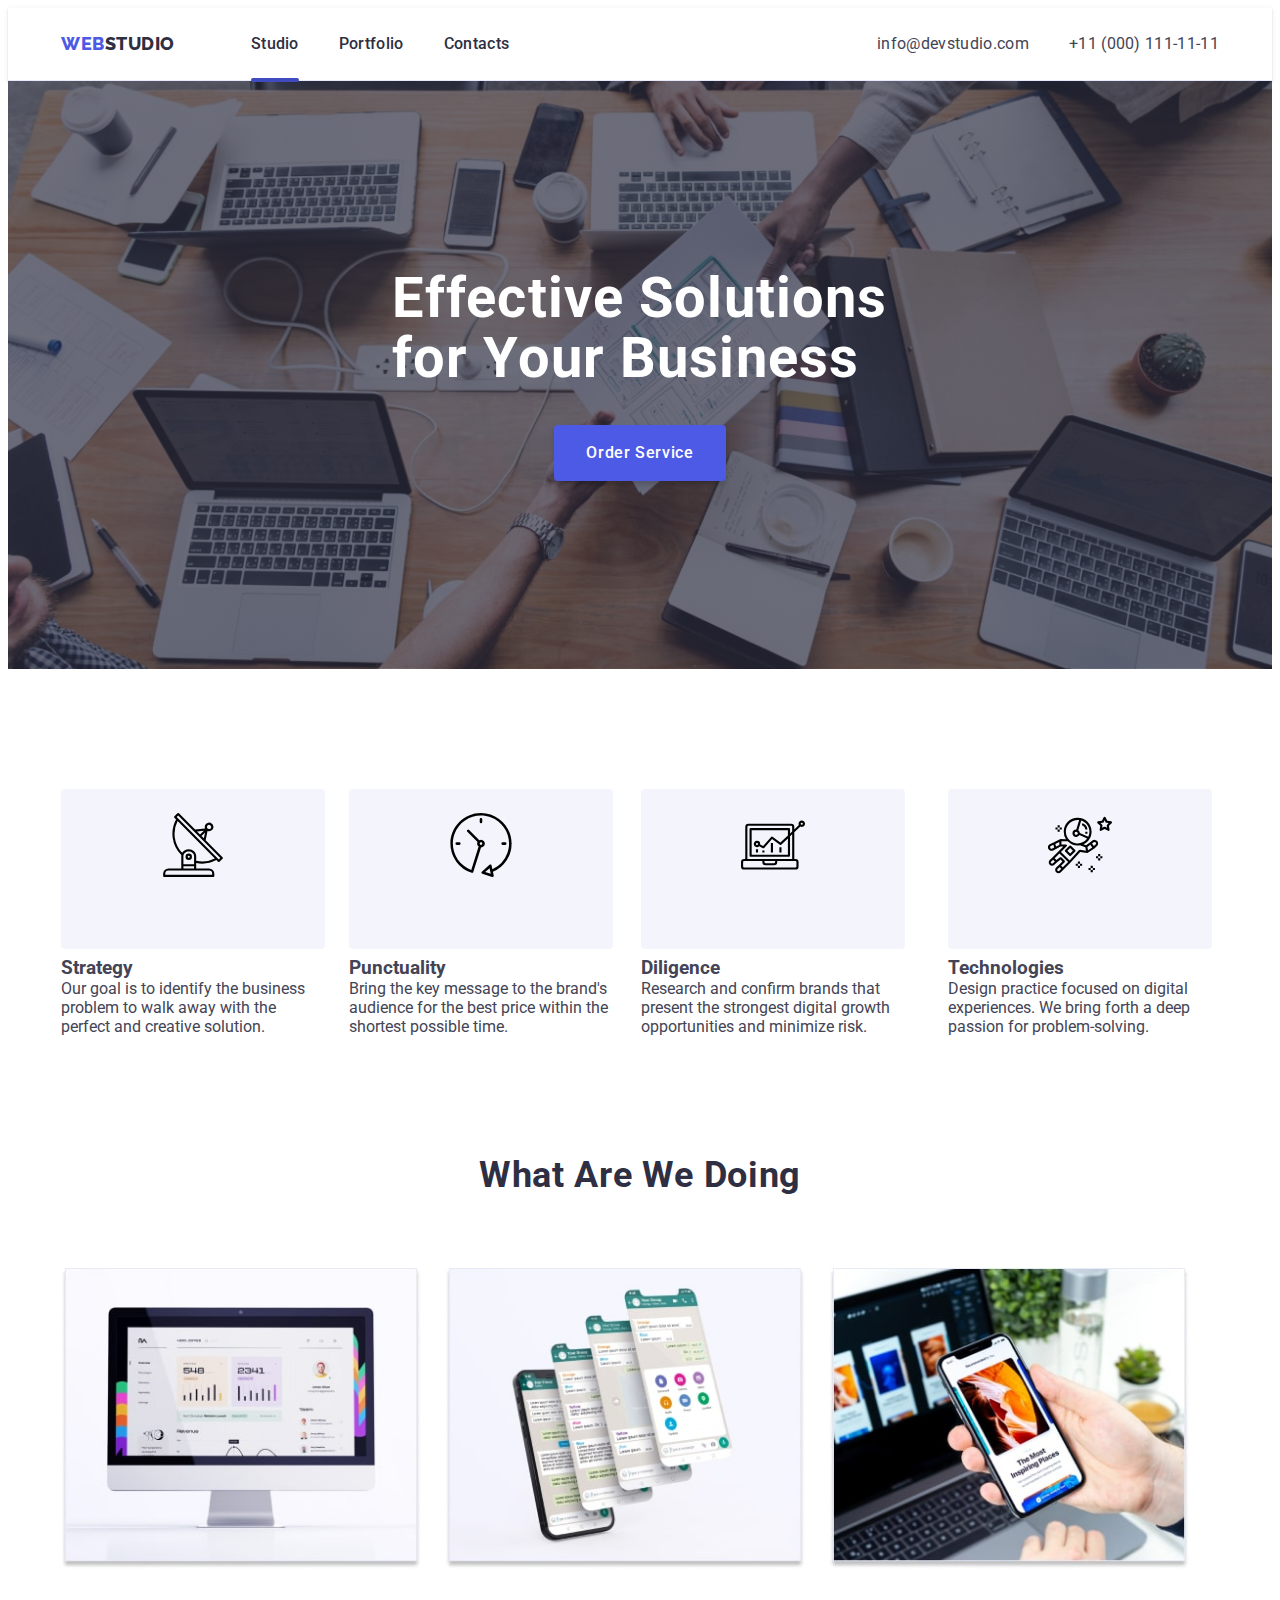
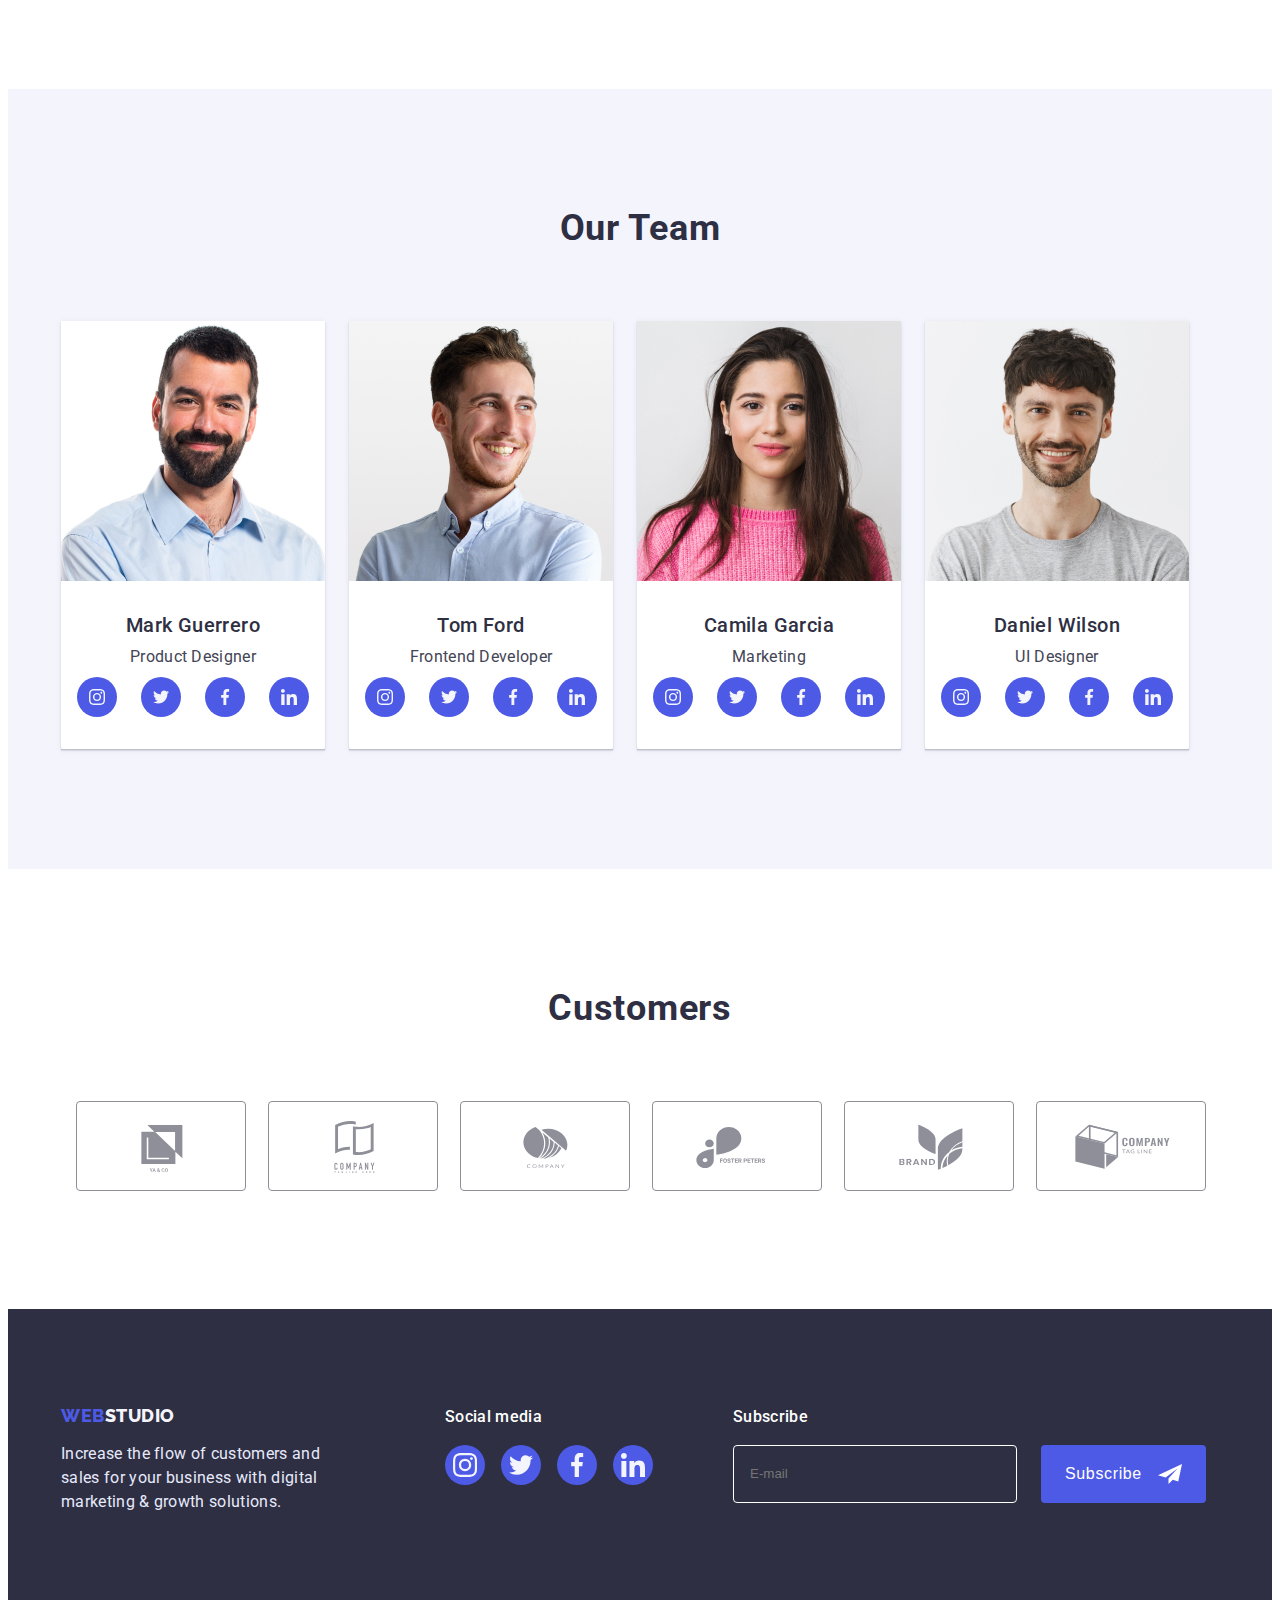
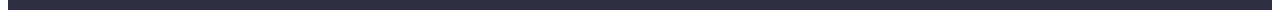
<file: index.html>
<!DOCTYPE html>
<html lang="en">

<head>
    <meta charset="UTF-8">
    <meta http-equiv="X-UA-Compatible" content="IE=edge">
    <meta name="viewport" content="width=device-width, initial-scale=1.0">
    <title>Document</title>
    <link rel="preconnect" href="https://fonts.googleapis.com">
    <link rel="preconnect" href="https://fonts.gstatic.com" crossorigin>
    <link
        href="https://fonts.googleapis.com/css2?family=Raleway:wght@800&family=Roboto:wght@400;500;700;900&display=swap"
        rel="stylesheet" />
    <link rel="stylesheet" href="https://cdnjs.cloudflare.com/ajax/libs/modern-normalize/1.1.0/modern-normalize.min.css"
        integrity="sha512-wpPYUAdjBVSE4KJnH1VR1HeZfpl1ub8YT/NKx4PuQ5NmX2tKuGu6U/JRp5y+Y8XG2tV+wKQpNHVUX03MfMFn9Q=="
        crossorigin="anonymous" referrerpolicy="no-referrer" />
    <link rel="stylesheet" href="./css/styles.css" />
</head>

<body>
    <header class="header">
        <div class="container header-container">
            <nav class="header-nav">
                <a class="haeder-logo link" href="./index.html">
                    Web<span class="haeder-logo-log">Studio</span>
                </a>
                <ul class="header-list list">
                    <li class="header-item">
                        <a class="header-link link header-studio" href="./index.html">Studio</a></li>
                    <li class="header-item">
                        <a class="header-link link" href="./portfolio.html">Portfolio</a></li>
                    <li class="header-item">
                        <a class="header-link link header-cont" href="">Contacts</a></li>
                </ul>
            </nav>
            <button type="button" class="mob-menu-open" data-mobilemenu-open>
                <svg width="32" height="32" class="icon-menu">
                    <use href="./images/icons.svg#icon-menu-hamburger"></use>
                </svg>
            </button>
            <address class="address">
                <ul class="address-list list">
                    <li class="address-item"><a class="address-mail link"
                        href="mailto:info@devstudio.com">info@devstudio.com</a></li>
                </ul>
                <ul class="address-list list">
                    <li class="address-item">
                        <a class="address-tel link" href="tel:+110001111111">+11 (000)
                            111-11-11</a>
                    </li>
                </ul>
            </address>
        </div>
        <div class="mobile-menu is-hidden" data-mobilemenu>
            <div>
            <button type="button" class="mobile-menu-close" data-mobilemenu-close>
                <svg class="mobile-menu-icon" width="8" height="8">
                    <use href="./images/icons.svg#icon-close-black"></use>
                </svg>
            </button>
            <ul class="mob-menu-list list">
                <li class="mob-menu-item"><a class="mob-menu-link link header-studio" href="./index.html">Studio</a></li>
                <li class="mob-menu-item"><a class="mob-menu-link link" href="./portfolio.html">Portfolio</a></li>
                <li class="mob-menu-item"><a class="mob-menu-link link mob-menu-cont" href="">Contacts</a></li>
            </ul>
        </div>
        <div>
            <address class="menu-address">
                <ul class="menu-address-list list">
                    <li class="menu-address-item">
                        <a class="menu-address-tel link" href="tel:+110001111111">+11 (000)
                        111-11-11</a>
                </li>
                    <li class="menu-address-item">
                        <a class="menu-address-mail link"
                        href="mailto:info@devstudio.com">info@devstudio.com</a></li>
                </ul>
            </address>
            <ul class="mob-soc-list list">
                <li class="mob-soc-item"><a href="" class="mob-soc-link link">
                        <svg width="24" height="24" class="footer-soc-icon">
                            <use href="./images/icons.svg#icon-instagram"></use>
                        </svg>
                    </a></li>
                <li class="mob-soc-item"><a href="" class="mob-soc-link link">
                        <svg width="24" height="24" class="footer-soc-icon">
                            <use href="./images/icons.svg#icon-twitter"></use>
                        </svg>
                    </a></li>
                <li class="mob-soc-item"><a href="" class="mob-soc-link link">
                        <svg width="24" height="24" class="footer-soc-icon">
                            <use href="./images/icons.svg#icon-facebook"></use>
                        </svg>
                    </a></li>
                <li class="mob-soc-item"><a href="" class="mob-soc-link link">
                        <svg width="24" height="24" class="mob-soc-icon">
                            <use href="./images/icons.svg#icon-linkedin"></use>
                        </svg>
                    </a></li>
            </ul>
        </div>
    </div>
    </header>

    <main>
        <section class="hero">
            <div class="container hero-container">
                <h1 class="hero-name">Effective Solutions
                    for Your Business</h1>
                <button class="hero-btn btn" type="button" data-modal-open>Order Service</button>
            </div>
        </section>

       <section class="desc">
            <div class="container">
                <h2 class="desc-name"></h2>
                <ul class="desc-list list">
                    <li class="desc-item">
                        <div class="desc-container">
                            <svg width="64" height="64" class="desc-icon">
                                <use href="./images/icons.svg#icon-antenna-1"></use>
                            </svg>
                        </div>
                            <h3 class="desc-subtitle">Strategy</h3>
                            <p class="desc-text">Our goal is to identify the business
                                problem to walk away with the perfect and creative solution. </p>
                    </li>
                    <li class="desc-item">
                        <div class="desc-container">
                            <svg width="64" height="64" class="desc-icon">
                                <use href="./images/icons.svg#icon-clock-1"></use>
                            </svg>
                        </div>
                            <h3 class="desc-subtitle">Punctuality</h3>
                            <p class="desc-text">Bring the key message to the brand's audience for the best price within
                                the
                                shortest possible
                                time.
                            </p>
                    </li>
                    <li class="desc-item">
                        <div class="desc-container">
                            <svg width="64" height="64" class="desc-icon">
                                <use href="./images/icons.svg#icon-diagram-1"></use>
                            </svg>
                        </div>
                            <h3 class="desc-subtitle">Diligence</h3>
                            <p class="desc-text">Research and confirm brands that present the strongest digital growth
                                opportunities and minimize
                                risk.</p>
                    </li>
                    <li class="desc-item">
                        <div class="desc-container">
                            <svg width="64" height="64" class="desc-icon">
                                <use href="./images/icons.svg#icon-astronaut-1"></use>
                            </svg>
                        </div>
                            <h3 class="desc-subtitle">Technologies</h3>
                            <p class="desc-text">Design practice focused on digital experiences. We bring forth a deep
                                passion
                                for
                                problem-solving.
                            </p>
                    </li>
                </ul>
            </div>
        </section>

       <section class="features">
            <div class="container">
                <h2 class="features-name">What are we doing</h2>
                <ul class="features-list list">
                    <li class="features-item">
                        <img class="features-img" 
                        srcset="./images/img1.2x.jpg 2x"
                        src="./images/img1-min.jpg"
                        alt="computer"
                        width="360"></li>
                    <li class="features-item">
                        <img class="features-img" 
                        srcset="./images/img2.2x.jpg 2x"
                        src="./images/img2-min.jpg" 
                        alt="telefon"
                        width="360"></li>
                    <li class="features-item">
                        <img class="features-img"
                        srcset="./images/img3.2x.jpg 2x" 
                        src="./images/img3-min.jpg"
                        alt="computer+telefon" width="360"></li>
                </ul>
            </div>
        </section>

        <section class="information">
            <div class="container">
                <h2 class="information-name">Our Team</h2>
                <ul class="information-list list">
                    <li class="information-item">
                        <img class="information-img"
                        srcset="./images/person1.2x.jpg.jpg 2x" 
                        src="./images/person1.jpg" 
                        alt="portrait" 
                        width="264">
                        <div class="information-container">
                            <h3 class="information-title">Mark Guerrero</h3>
                            <p class="information-desc">Product Designer</p>
                            <ul class="information-soc-list list">
                                <li class="information-soc-item"><a href="" class="information-soc-link link">
                                        <svg class="information-soc-icon">
                                            <use href="./images/icons.svg#icon-instagram"></use>
                                        </svg>
                                    </a></li>
                                <li class="information-soc-item"><a href="" class="information-soc-link link">
                                        <svg class="information-soc-icon">
                                            <use href="./images/icons.svg#icon-twitter"></use>
                                        </svg>
                                    </a></li>
                                <li class="information-soc-item"><a href="" class="information-soc-link link">
                                        <svg class="information-soc-icon">
                                            <use href="./images/icons.svg#icon-facebook"></use>
                                        </svg>
                                    </a></li>
                                <li class="information-soc-item"><a href="" class="information-soc-link link">
                                        <svg class="information-soc-icon">
                                            <use href="./images/icons.svg#icon-linkedin"></use>
                                        </svg>
                                    </a></li>
                            </ul>
                        </div>
                    </li>
                    <li class="information-item">
                        <img class="information-img" 
                        srcset="./images/person2.2x.jpg.jpg 2x"
                        src="./images/person2.jpg" 
                        alt="portrait" width="264">
                        <div class="information-container">
                            <h3 class="information-title">Tom Ford</h3>
                            <p class="information-desc">Frontend Developer</p>
                            <ul class="information-soc-list list">
                                <li class="information-soc-item"><a href="" class="information-soc-link link">
                                        <svg class="information-soc-icon">
                                            <use href="./images/icons.svg#icon-instagram"></use>
                                        </svg>
                                    </a></li>
                                <li class="information-soc-item"><a href="" class="information-soc-link link">
                                        <svg class="information-soc-icon">
                                            <use href="./images/icons.svg#icon-twitter"></use>
                                        </svg>
                                    </a></li>
                                <li class="information-soc-item"><a href="" class="information-soc-link link">
                                        <svg class="information-soc-icon">
                                            <use href="./images/icons.svg#icon-facebook"></use>
                                        </svg>
                                    </a></li>
                                <li class="information-soc-item"><a href="" class="information-soc-link link">
                                        <svg class="information-soc-icon">
                                            <use href="./images/icons.svg#icon-linkedin"></use>
                                        </svg>
                                    </a></li>
                            </ul>
                        </div>
                    </li>
                    <li class="information-item">
                        <img class="information-img" 
                        srcset="./images/person3.2x.jpg.jpg 2x"
                        src="./images/person3.jpg" 
                        alt="portrait" width="264">
                        <div class="information-container">
                            <h3 class="information-title">Camila Garcia</h3>
                            <p class="information-desc">Marketing</p>
                            <ul class="information-soc-list list">
                                <li class="information-soc-item"><a href="" class="information-soc-link link">
                                        <svg class="information-soc-icon">
                                            <use href="./images/icons.svg#icon-instagram"></use>
                                        </svg>
                                    </a></li>
                                <li class="information-soc-item"><a href="" class="information-soc-link link">
                                        <svg class="information-soc-icon">
                                            <use href="./images/icons.svg#icon-twitter"></use>
                                        </svg>
                                    </a></li>
                                <li class="information-soc-item"><a href="" class="information-soc-link link">
                                        <svg class="information-soc-icon">
                                            <use href="./images/icons.svg#icon-facebook"></use>
                                        </svg>
                                    </a></li>
                                <li class="information-soc-item"><a href="" class="information-soc-link link">
                                        <svg class="information-soc-icon">
                                            <use href="./images/icons.svg#icon-linkedin"></use>
                                        </svg>
                                    </a></li>
                            </ul>
                        </div>
                    </li>
                    <li class="information-item">
                        <img class="information-img" 
                        srcset="./images/person4.2x.jpg.jpg 2x"
                        src="./images/person4.jpg" 
                        alt="portrait" width="264">
                        <div class="information-container">
                            <h3 class="information-title">Daniel Wilson</h3>
                            <p class="information-desc">UI Designer</p>
                            <ul class="information-soc-list list">
                                <li class="information-soc-item"><a href="" class="information-soc-link link">
                                        <svg class="information-soc-icon">
                                            <use href="./images/icons.svg#icon-instagram"></use>
                                        </svg>
                                    </a></li>
                                <li class="information-soc-item"><a href="" class="information-soc-link link">
                                        <svg class="information-soc-icon">
                                            <use href="./images/icons.svg#icon-twitter"></use>
                                        </svg>
                                    </a></li>
                                <li class="information-soc-item"><a href="" class="information-soc-link link">
                                        <svg class="information-soc-icon">
                                            <use href="./images/icons.svg#icon-facebook"></use>
                                        </svg>
                                    </a></li>
                                <li class="information-soc-item"><a href="" class="information-soc-link link">
                                        <svg class="information-soc-icon">
                                            <use href="./images/icons.svg#icon-linkedin"></use>
                                        </svg>
                                    </a>
                                </li>
                            </ul>
                        </div>
                    </li>
                </ul>
            </div>
        </section>
       <section class="company">
            <div class="container">
            <h2 class="company-name">Customers</h2>
            <ul class="company-list list">
                <li class="company-item">
                    <a href="" class="company-link link">
                        <svg class="company-item-icon">
                            <use href="./images/icons.svg#icon-logo"></use>
                        </svg>
                    </a>
                </li>
                <li class="company-item">
                    <a href="" class="company-link link">
                        <svg class="company-item-icon">
                            <use href="./images/icons.svg#icon-logo-1"></use>
                        </svg>
                    </a></li>
                <li class="company-item">
                    <a href="" class="company-link link">
                        <svg class="company-item-icon">
                            <use href="./images/icons.svg#icon-logo-2"></use>
                        </svg>
                    </a></li>
                <li class="company-item">
                    <a href="" class="company-link link">
                        <svg class="company-item-icon">
                            <use href="./images/icons.svg#icon-logo-3"></use>
                        </svg>
                    </a></li>
                <li class="company-item">
                    <a href="" class="company-link link">
                        <svg class="company-item-icon">
                            <use href="./images/icons.svg#icon-logo-4"></use>
                        </svg>
                    </a></li>
                <li class="company-item">
                    <a href="" class="company-link link">
                        <svg class="company-item-icon">
                            <use href="./images/icons.svg#icon-logo-5"></use>
                        </svg>
                    </a>
                </li>
            </ul>
        </div>
        </section>
    </main>
    <footer class="footer">
        <div class="container footer-container">
            <div class="footer-box">
                <a class="footer-logo link" href="./index.html">
                    Web<span class="footer-logo-logo">Studio</span>
                </a>
                <p class="footer-text">Increase the flow of customers and sales for your business with digital marketing
                    &
                    growth solutions.</p>
            </div>
            <div class="footer-soc">
                <p class="footer-soc-name">Social media</p>
                <ul class="footer-soc-list list">
                    <li class="footer-soc-item"><a href="" class="footer-soc-link link">
                            <svg class="footer-soc-icon">
                                <use href="./images/icons.svg#icon-instagram"></use>
                            </svg>
                        </a></li>
                    <li class="footer-soc-item"><a href="" class="footer-soc-link link">
                            <svg class="footer-soc-icon">
                                <use href="./images/icons.svg#icon-twitter"></use>
                            </svg>
                        </a></li>
                    <li class="footer-soc-item"><a href="" class="footer-soc-link link">
                            <svg class="footer-soc-icon">
                                <use href="./images/icons.svg#icon-facebook"></use>
                            </svg>
                        </a></li>
                    <li class="footer-soc-item"><a href="" class="footer-soc-link link">
                            <svg class="footer-soc-icon">
                                <use href="./images/icons.svg#icon-linkedin"></use>
                            </svg>
                        </a></li>
                </ul>
            </div>
            <div class="footer-subscribe">
                <p class="footer-subscribe-name">Subscribe</p>
                <form class="footer-form">
                    <input class="footer-input" type="email" placeholder="E-mail" name="user-email">
                <button class="sudscribe-btn">                       
                     Subscribe
                     <svg class="footer-subscribe-icon" width="24" height="24">
                        <use href="./images/icons.svg#icon-su"></use>
                    </svg></button>
                </form>
            </div>
        </div>
    </footer>
    <div class="backdrop is-hidden" data-modal>
        <div class="modal">
            <button type="button" class="modal-close" data-modal-close>
                <svg class="modal-close-icon" width="8" height="8">
                    <use href="./images/icons.svg#icon-close-black"></use>
                </svg>
            </button>  
            <p class="modal-title">Leave your contacts and we will call you back</p>
            <form class="modal-form">
            <div class="modal-field">
                <label class="modal-label" for="name">Name</label>
            <div class="input-wrap">
              <input class="modal-input" type="text" name="text" id="name" /> 
              <svg class="modal-input-icon" width="18px" height="24px">
                <use href="./images/icons.svg#icon-person-black-18dp-1-1"></use>
              </svg>
            </div>
            </div> 
            <div class="modal-field">
                <label class="modal-label" for="phone">Phone</label>
                <div class="input-wrap">
              <input class="modal-input" type="tel" name="tel" id="phone" /> 
              <svg class="modal-input-icon" width="18px" height="24px">
                <use href="./images/icons.svg#icon-phone-black-18dp-1-1"></use>
              </svg>
            </div>
            </div>
            <div class="modal-field">
                <label class="modal-label" for="email">Email</label>
                <div class="input-wrap">
              <input class="modal-input" type="email" name="email" id="email"/>
              <svg class="modal-input-icon" width="18px" height="24px">
                <use href="./images/icons.svg#icon-email-black-18dp-1-1"></use>
              </svg> 
            </div>
            </div>
            <div class="modal-field">
                <label class="modal-label" for="comment">Comment</label>
                <textarea name="comment" id="comment" class="modal-textarea modal-input" placeholder="Text input"></textarea>
            </div>
            <div class="modal-field">
                <input type="checkbox" id="privacy" name="user-privacy" value="true" class="modal-check visually-hidden">
                <label for="privacy" class="check-text">
                    <span>
                        <svg class="check-icon" width="10" height="8">
                            <use href="./images/icons.svg#icon-check"></use>
                        </svg>
                    </span>
                    I accept the terms and conditions of the <a href="" class="check-link">Privacy Policy</a></label>
            </div>
            <button type="submit" class="modal-dtn">Send</button>
            </form>
        </div>
    </div>
    <script src="./js/modal.js"></script>
    <script src="./js/mobilemenu.js"></script>
</body>

</html>
</file>
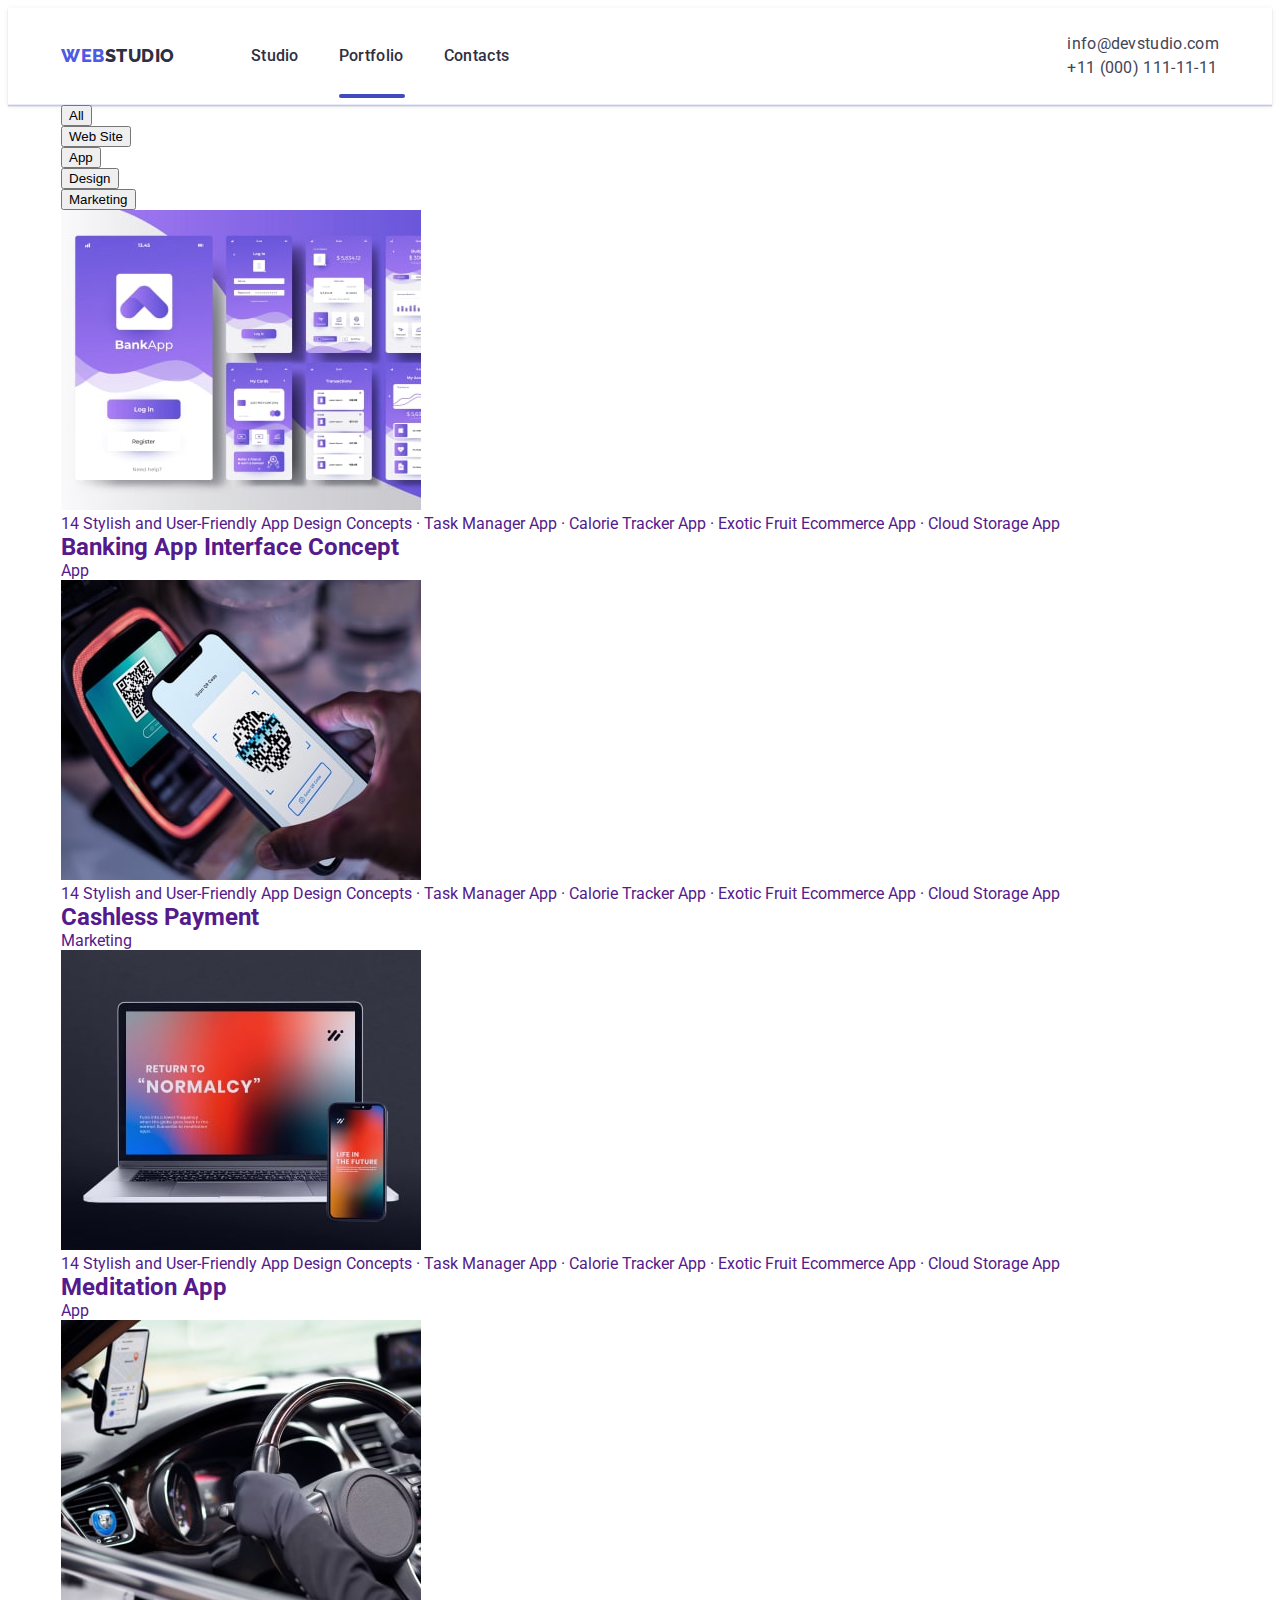
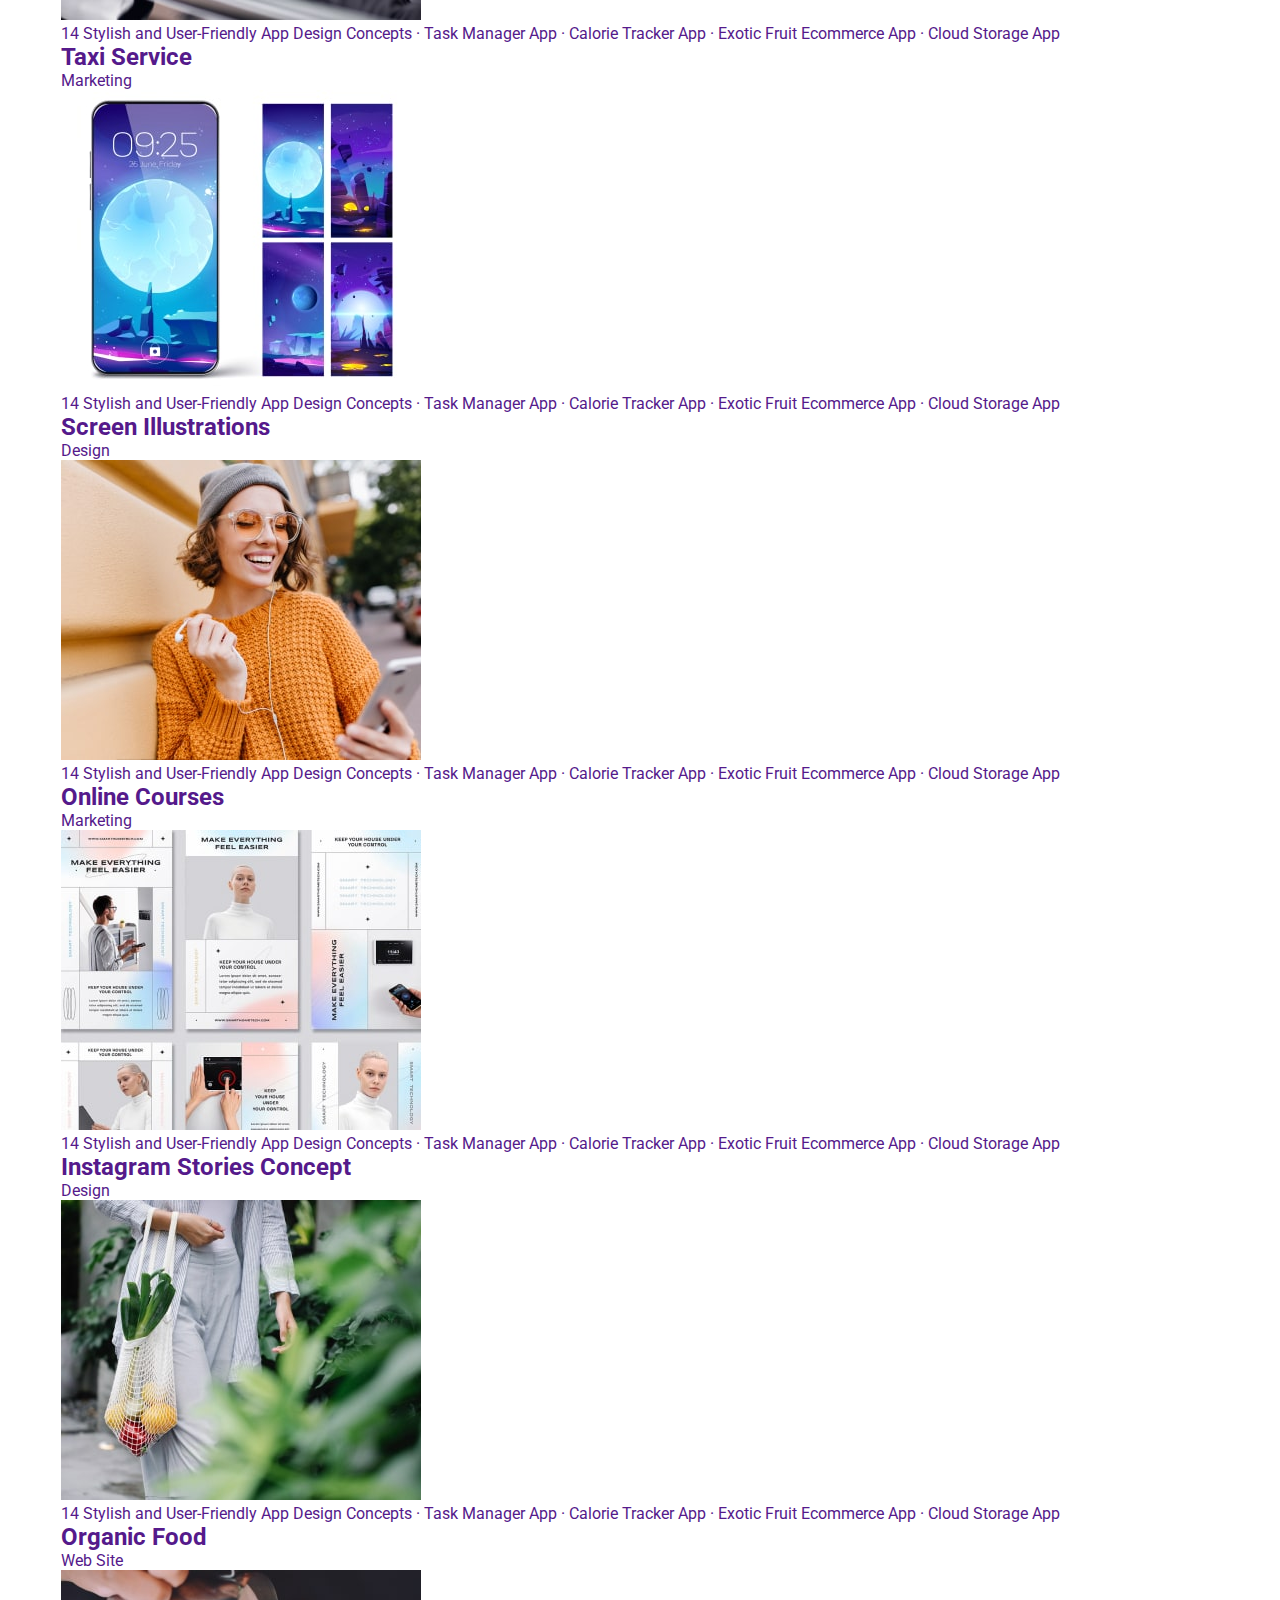
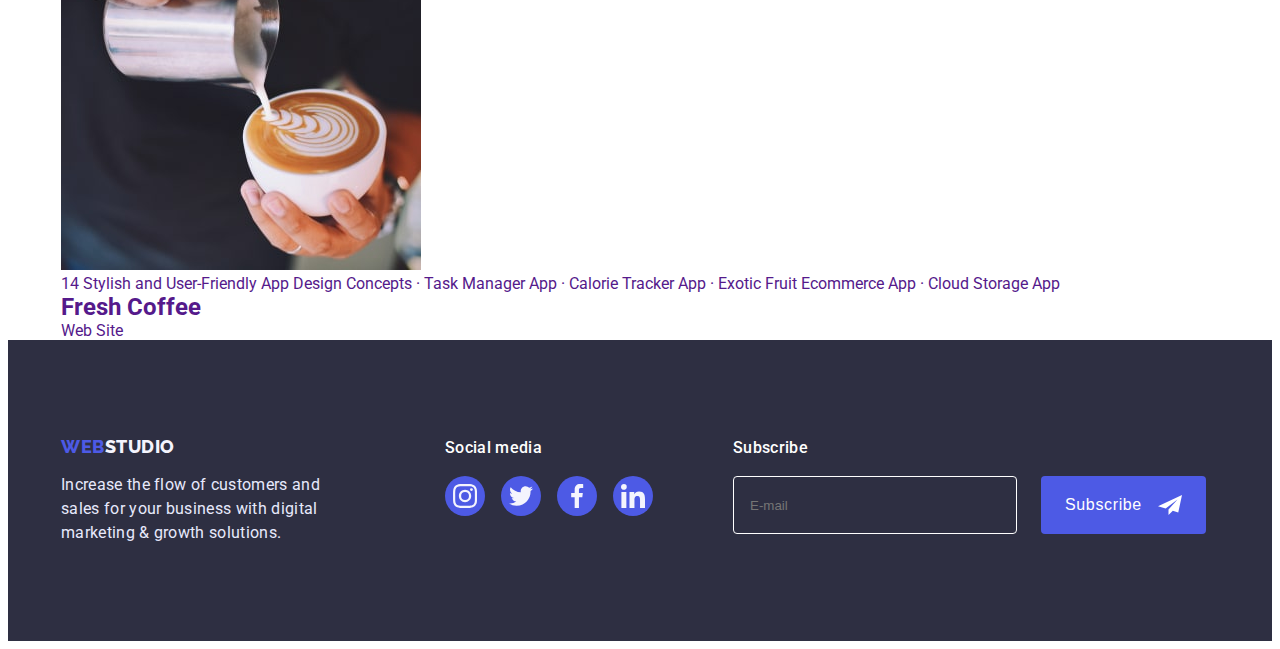
<file: portfolio.html>
<!DOCTYPE html>
<html lang="en">

<head>
    <meta charset="UTF-8">
    <meta http-equiv="X-UA-Compatible" content="IE=edge">
    <meta name="viewport" content="width=device-width, initial-scale=1.0">
    <title>Document</title>
    <link rel="preconnect" href="https://fonts.googleapis.com">
    <link rel="preconnect" href="https://fonts.gstatic.com" crossorigin>
    <link
        href="https://fonts.googleapis.com/css2?family=Raleway:wght@800&family=Roboto:wght@400;500;700;900&display=swap"
        rel="stylesheet">
    <link rel="stylesheet" href="https://cdnjs.cloudflare.com/ajax/libs/modern-normalize/1.1.0/modern-normalize.min.css"
        integrity="sha512-wpPYUAdjBVSE4KJnH1VR1HeZfpl1ub8YT/NKx4PuQ5NmX2tKuGu6U/JRp5y+Y8XG2tV+wKQpNHVUX03MfMFn9Q=="
        crossorigin="anonymous" referrerpolicy="no-referrer" />
    <link rel="stylesheet" href="./css/styles.css">
</head>

<body>
    <header class="header">
        <div class="container header-container">
            <nav class="header-nav">
                <a class="haeder-logo link" href="./index.html">
                    Web<span class="haeder-logo-log">Studio</span>
                </a>
                <ul class="header-list list">
                    <li class="header-item"><a class="header-link link" href="./index.html">Studio</a></li>
                    <li class="header-item"><a class="header-link link header-portfolio"
                            href="./portfolio.html">Portfolio</a></li>
                    <li class="header-item"><a class="header-link link" href="">Contacts</a></li>
                </ul>
            </nav>
            <address class="address">
                <ul class="address-list list">
                    <li class="address-item"><a class="address-mail link"
                            href="mailto:info@devstudio.com">info@devstudio.com</a></li>
                    <li class="address-item"><a class="address-tel link" href="tel:+110001111111">+11 (000)
                            111-11-11</a>
                    </li>
                </ul>
            </address>
        </div>
    </header>


    <main>
        <section class="box">
            <div class="container">
                <h1 hidden>portfolio</h1>
                <ul class="box-list list">
                    <li class="box-item"><button class="box-link link" type="button">All</button></li>
                    <li class="box-item"><button class="box-link link" type="button">Web Site</button></li>
                    <li class="box-item"><button class="box-link link" type="button">App</button></li>
                    <li class="box-item"><button class="box-link link" type="button">Design</button></li>
                    <li class="box-item"><button class="box-link link" type="button">Marketing</button></li>
                </ul>
                <ul class="portfolio-list list">
                    <li class="portfolio-item link">
                        <a class="link img-focus" href="">
                            <div class="portfolio-top-wrap">
                            <img class="portfolio-img" src="./images/application.jpg" alt="interface" width="360">
                            <p class="portfolio-img-text">14 Stylish and User-Friendly App Design Concepts · Task
                                Manager App · Calorie Tracker App · Exotic Fruit Ecommerce App · Cloud Storage App</p>
                            </div>
                            <div class="portfolio-container">
                                <h2 class="portfolio-title">Banking App Interface Concept</h2>
                                <p class="portfolio-desc">App</p>
                            </div>
                        </a>
                    </li>
                    <li class="portfolio-item link">
                        <a class="link img-focus" href="">
                            <div class="portfolio-top-wrap">
                            <img class="portfolio-img" src="./images/telscanner.jpg" alt="payment" width="360">
                            <p class="portfolio-img-text">14 Stylish and User-Friendly App Design Concepts · Task
                                Manager App · Calorie Tracker App · Exotic Fruit Ecommerce App · Cloud Storage App</p>
                            </div>
                            <div class="portfolio-container">
                                <h2 class="portfolio-title">Cashless Payment</h2>
                                <p class="portfolio-desc">Marketing</p>
                            </div>
                        </a>
                    </li>
                    <li class="portfolio-item link">
                        <a class="link img-focus" href="">
                            <div class="portfolio-top-wrap">
                            <img class="portfolio-img" src="./images/computer.jpg" alt="compandtel" width="360">
                            <p class="portfolio-img-text">14 Stylish and User-Friendly App Design Concepts · Task
                                Manager App · Calorie Tracker App · Exotic Fruit Ecommerce App · Cloud Storage App</p>
                            </div>
                            <div class="portfolio-container">
                                <h2 class="portfolio-title">Meditation App</h2>
                                <p class="portfolio-desc">App</p>
                            </div>
                        </a>
                    </li>
                    <li class="portfolio-item link">
                        <a class="link img-focus" href="">
                            <div class="portfolio-top-wrap">
                            <img class="portfolio-img" src="./images/drive.jpg" alt="drive" width="360">
                            <p class="portfolio-img-text">14 Stylish and User-Friendly App Design Concepts · Task
                                Manager App · Calorie Tracker App · Exotic Fruit Ecommerce App · Cloud Storage App</p>
                            </div>
                            <div class="portfolio-container">
                                <h2 class="portfolio-title">Taxi Service</h2>
                                <p class="portfolio-desc">Marketing</p>
                            </div>
                        </a>
                    </li>
                    <li class="portfolio-item link">
                        <a class="link img-focus" href="">
                            <div class="portfolio-top-wrap">
                            <img class="portfolio-img" src="./images/wallpaper.jpg" alt="photo wallpaper" width="360">
                            <p class="portfolio-img-text">14 Stylish and User-Friendly App Design Concepts · Task
                                Manager App · Calorie Tracker App · Exotic Fruit Ecommerce App · Cloud Storage App</p>
                            </div>
                            <div class="portfolio-container">
                                <h2 class="portfolio-title">Screen Illustrations</h2>
                                <p class="portfolio-desc">Design</p>
                            </div>
                        </a>
                    </li>
                    <li class="portfolio-item link">
                        <a class="link img-focus" href="">
                            <div class="portfolio-top-wrap">
                            <img class="portfolio-img" src="./images/communication.jpg" alt="person communicate"
                                width="360">
                                <p class="portfolio-img-text">14 Stylish and User-Friendly App Design Concepts · Task
                                Manager App · Calorie Tracker App · Exotic Fruit Ecommerce App · Cloud Storage App</p>
                            </div>
                            <div class="portfolio-container">
                                <h2 class="portfolio-title">Online Courses</h2>
                                <p class="portfolio-desc">Marketing</p>
                            </div>
                        </a>
                    </li>
                    <li class="portfolio-item link">
                        <a class="link img-focus" href="">
                            <div class="portfolio-top-wrap">
                            <img class="portfolio-img" src="./images/instastori.jpg" alt="stories concept" width="360">
                            <p class="portfolio-img-text">14 Stylish and User-Friendly App Design Concepts · Task
                                Manager App · Calorie Tracker App · Exotic Fruit Ecommerce App · Cloud Storage App</p>
                            </div>
                            <div class="portfolio-container">
                                <h2 class="portfolio-title">Instagram Stories Concept</h2>
                                <p class="portfolio-desc">Design</p>
                            </div>
                        </a>
                    </li>
                    <li class="portfolio-item link">
                        <a class="link img-focus" href="">
                            <div class="portfolio-top-wrap">
                            <img class="portfolio-img" src="./images/shopping.jpg" alt="organic food" width="360">
                            <p class="portfolio-img-text">14 Stylish and User-Friendly App Design Concepts · Task
                                Manager App · Calorie Tracker App · Exotic Fruit Ecommerce App · Cloud Storage App</p>
                            </div>
                            <div class="portfolio-container">
                                <h2 class="portfolio-title">Organic Food</h2>
                                <p class="portfolio-desc">Web Site</p>
                            </div>
                        </a>
                    </li>
                    <li class="portfolio-item link">
                        <a class="link img-focus" href="">
                            <div class="portfolio-top-wrap">
                            <img class="portfolio-img" src="./images/barista.jpg" alt="barista" width="360">
                            <p class="portfolio-img-text">14 Stylish and User-Friendly App Design Concepts · Task
                                Manager App · Calorie Tracker App · Exotic Fruit Ecommerce App · Cloud Storage App</p>
                            </div>
                            <div class="portfolio-container">
                                <h2 class="portfolio-title">Fresh Coffee</h2>
                                <p class="portfolio-desc">Web Site</p>
                            </div>
                        </a>
                    </li>
                </ul>
            </div>
        </section>
    </main>
    <footer class="footer">
        <div class="container footer-container">
            <div class="footer-box">
                <a class="footer-logo link" href="./index.html">
                    Web<span class="footer-logo-logo">Studio</span>
                </a>
                <p class="footer-text">Increase the flow of customers and sales for your business with digital marketing
                    &
                    growth solutions.</p>
            </div>
            <div class="footer-soc">
                <p class="footer-soc-name">Social media</p>
                <ul class="footer-soc-list list">
                    <li class="footer-soc-item"><a href="" class="footer-soc-link link">
                            <svg class="footer-soc-icon">
                                <use href="./images/icons.svg#icon-instagram"></use>
                            </svg>
                        </a></li>
                    <li class="footer-soc-item"><a href="" class="footer-soc-link link">
                            <svg class="footer-soc-icon">
                                <use href="./images/icons.svg#icon-twitter"></use>
                            </svg>
                        </a></li>
                    <li class="footer-soc-item"><a href="" class="footer-soc-link link">
                            <svg class="footer-soc-icon">
                                <use href="./images/icons.svg#icon-facebook"></use>
                            </svg>
                        </a></li>
                    <li class="footer-soc-item"><a href="" class="footer-soc-link link">
                            <svg class="footer-soc-icon">
                                <use href="./images/icons.svg#icon-linkedin"></use>
                            </svg>
                        </a></li>
                </ul>
            </div>
            <div class="footer-subscribe">
                <p class="footer-subscribe-name">Subscribe</p>
                <form class="footer-form">
                    <input class="footer-input" type="email" placeholder="E-mail" name="user-email">
                <button class="sudscribe-btn">                       
                     Subscribe
                     <svg class="footer-subscribe-icon" width="24" height="24">
                        <use href="./images/icons.svg#icon-su"></use>
                    </svg></button>
                </form>
            </div>
        </div>
    </footer>
</body>

</html>
</file>
<file: css/styles.css>
/*-----------------------TEG-------------------------*/

p,
h1,
h2,
h3,
h4,
h5 {
  margin: 0;
}

ul {
  padding-left: 0;
  margin: 0;
}

button {
  cursor: pointer;
}

address {
  font-style: normal;
}

body {
  font-family: "Roboto", sans-serif;
  color: #434455;
}

.link {
  text-decoration: none;
}

.list {
  list-style: none;
}

/*.container {
  width: 1158px;
  padding-left: 15px;
  padding-right: 15px;
  margin: 0 auto;
}

.visually-hidden {
  position: absolute;
  width: 1px;
  height: 1px;
  margin: -1px;
  border: 0;
  padding: 0;
  
  white-space: nowrap;
  clip-path: inset(100%);
  clip: rect(0 0 0 0);
  overflow: hidden;
}  */

/*----------------------HEADER-------------------------*/
.container {
  padding-right: 15px;
  padding-left: 15px;
}

.haeder-logo {
  font-family: "Raleway", sans-serif;
  font-weight: 800;
  font-size: 18px;
  line-height: 1.17;
  letter-spacing: 0.03em;
  text-transform: uppercase;
  color: #4d5ae5;
}

.haeder-logo-log {
  color: #2e2f42;
}

.header {
  border-bottom: 1px solid #e7e9fc;
  box-shadow: 0px 2px 1px rgba(46, 47, 66, 0.08), 
  0px 1px 1px rgba(46, 47, 66, 0.16), 
  0px 1px 6px rgba(46, 47, 66, 0.08);
}

@media screen and (max-width:767px)  {
  .header-list {
  display: none;
  }

  .address {
    display: none;
  }
}

/*.header {
  padding-top: 24px;
  padding-bottom: 24px;
  border-bottom: 1px solid #e7e9fc;
}
.header-container {
  display: flex;
}
.haeder-logo {
  font-family: "Raleway", sans-serif;
  font-weight: 800;
  font-size: 18px;
  line-height: 1.17;
  letter-spacing: 0.03em;
  text-transform: uppercase;
  color: #4d5ae5;
  margin-right: 76px;
}
.haeder-logo-log {
  color: #2e2f42;
}
.header-link {
  padding-bottom: 28px;
  font-weight: 500;
  font-size: 16px;
  line-height: 1.5;
  letter-spacing: 0.02em;
  color: #2e2f42;
  transition: color 250ms cubic-bezier(0.4, 0, 0.2, 1);
  position: relative;
}
.header-link:hover,
.header-link:focus {
  color: #404bbf;
}
.header-studio.header-link::after {
content: "";
position: absolute;
display: block;
width: 48px;
height: 4px;
left: 0px;
top: 44px;
background: #404BBF;
border-radius: 2px;
}

.header-portfolio.header-link::after {
content: "";
position: absolute;
display: block;
width: 66px;
height: 4px;
left: 0px;
top: 44px;
background: #404BBF;
border-radius: 2px;
}
.address {
  font-style: normal;
}
.address-list {
  display: flex;
  gap: 40px;
}
/*-----------------------HERO-------------------------*/

/*.hero {
  background-color: #2e2f42;
  background-image: linear-gradient(
      rgba(46, 47, 66, 0.7),
      rgba(46, 47, 66, 0.7)
    ),
    url(../images/background-hero.jpg);
  background-repeat: no-repeat;
  background-position: center;
  background-size: cover;
  padding-top: 188px;
  padding-bottom: 188px;
  margin: 0 auto;
  width: 1440px;
}

.hero-container {
  margin: 0 auto;
}

.hero-name {
  width: 496px;
  margin: 0 auto;
  margin-bottom: 48px;
  font-weight: 700;
  font-size: 56px;
  line-height: 1.07;
  text-align: center;
  letter-spacing: 0.02em;
  color: #ffffff;
}*/

.btn {
  border: transparent;
  padding-top: 16px;
  padding-bottom: 16px;
  padding-right: 32px;
  padding-left: 32px;
  margin: 0 auto;
  font-family: inherit;
  font-weight: 500;
  font-size: 16px;
  line-height: 1.5;
  display: flex;
  align-items: center;
  letter-spacing: 0.04em;
  color: #ffffff;
  cursor: pointer;
  background: #4d5ae5;
  box-shadow: 0px 4px 4px rgba(0, 0, 0, 0.15);
  border-radius: 4px;
  transition: color 250ms cubic-bezier(0.4, 0, 0.2, 1);
}

.hero-btn:hover {
  background-color: #404BBF;} 


/*-----------------------DESC-------------------------*/

/*.desc {
  padding-top: 120px;
  padding-bottom: 120px;
}

.desc-list {
  display: flex;
  gap: 24px;
}

.desc-subtitle {
  margin-bottom: 8px;
  font-weight: 500;
  font-size: 20px;
  line-height: 1.2;
  letter-spacing: 0.02em;
  color: #2e2f42;
}

.desc-text {
  font-size: 16px;
  line-height: 1.5;
  letter-spacing: 0.02em;
  color: #434455;
}

.desc-container {
  width: 264px;
  height: 112px;
  display: flex;
  justify-content: center;
  background: #F4F4FD;
  border-radius: 4px;
  margin-bottom: 8px;
  padding-top: 24px;
  padding-bottom: 24px;
}

.desc-icon {
  width: 64px;
  height: 64px;
} */

/*-----------------------FEATURES-------------------------*/

/*.features {
  padding-bottom: 120px;
}

.features-name {
  margin-bottom: 72px;
  font-weight: 700;
  font-size: 36px;
  line-height: 1.11;
  text-align: center;
  letter-spacing: 0.02em;
  text-transform: capitalize;
  color: #2e2f42;
}

.features-list {
  display: flex;
  gap: 24px;
}
.features-img {
  display: block;
}*/

/*---------------------INFORMATION----------------------*/

.information {
  background-color: #f4f4fd;
  padding-top: 120px;
  padding-bottom: 120px;
}

.information-name {
  margin-bottom: 72px;
  font-weight: 700;
  font-size: 36px;
  line-height: 1.11;
  text-align: center;
  letter-spacing: 0.02em;
  text-transform: capitalize;
  color: #2e2f42;
}

.information-list {
  display: flex;
  column-gap: 24px;
  row-gap: 48px;
}

.information-item {
  gap: calc(100% - 72px) 4;
  box-shadow: 0px 1px 6px rgba(46, 47, 66, 0.08), 0px 1px 1px rgba(46, 47, 66, 0.16), 0px 2px 1px rgba(46, 47, 66, 0.08);
}

.information-img {
  display: block;
}

.information-container {
  background-color: #ffffff;
  padding-top: 32px;
  padding-bottom: 32px;
  border-radius: 0px 0px 4px 4px;
}

.information-title {
  margin-bottom: 8px;
  font-weight: 500;
  font-size: 20px;
  line-height: 1.2;
  text-align: center;
  letter-spacing: 0.02em;
  color: #2e2f42;
}

.information-desc {
  text-align: center;
  font-size: 16px;
  line-height: 1.5;
  letter-spacing: 0.02em;
  color: #434455;
  margin-bottom: 8px;
}

.information-soc-list {
    display: flex;
    justify-content: center;
    gap: 24px;
}

.information-soc-item {
    width: 40px;
    height: 40px;
}

.information-soc-link {
    width: 100%;
    height: 100%;
    border-radius: 50%;
    background-color: #4d5ae5;
    display: flex;
    align-items: center;
    justify-content: center;
    transition: color 250ms cubic-bezier(0.4, 0, 0.2, 1);
}
.information-soc-link:hover,
.information-soc-link:focus {
  background-color: #404BBF;;
}
.information-soc-icon {
    width: 16px;
    height: 16px;
}

/*-------------------------COMPANY------------------------*/
/*.company {
  padding-top: 96px;
  padding-bottom: 96px;
}
.company-name{
font-weight: 700;
font-size: 36px;
line-height: 1.11;
text-align: center;
letter-spacing: 0.02em;
text-transform: capitalize;
color: #2E2F42;
margin-bottom: 72px;
}
.company-list {
  display: flex;
  justify-content: center;
  gap: 24px;
}
.company-item-icon {
  width: 110px;
  max-height: 56px;
}
.company-link {
  display: flex;
  justify-content: center;
  align-items: center;
  min-width: 168px;
  min-height: 88px;
  border: 1px solid #8E8F99;
  border-radius: 4px;
  fill: #8E8F99;
  transition: color 250ms cubic-bezier(0.4, 0, 0.2, 1);
}
 
.company-link:hover, 
.company-link:focus {
  border: 1px solid  #404BBF; 
  fill: #404BBF;
}*/





/*-----------------------FOOTER-------------------------*/

.footer {                                             
  background-color: #2e2f42; }
 /* 
  padding-top: 100px;
  padding-bottom: 100px;
}
.footer-box {
  margin-right: 120px;
}*/
.footer-logo {
  font-family: "Raleway", sans-serif;
  font-weight: 800;
  font-size: 18px;
  line-height: 1.17;
  letter-spacing: 0.03em;
  text-transform: uppercase;
  color: #4d5ae5;
}

.footer-logo-logo {
  color: #f4f4fd;
}

.footer-text {
  margin-top: 16px;
  font-size: 16px;
  line-height: 1.5;
  letter-spacing: 0.02em;
  color: #e7e9fc;
  width: 264px;
  padding-top: 0%;
}

.footer-soc-name {
font-weight: 500;
font-size: 16px;
line-height: 1.5;
letter-spacing: 0.02em;
color: #FFFFFF;
padding-bottom: 16px;
}

.footer-soc-item {
  width: 40px;
  height: 40px;
}

.footer-soc-link {
    width: 100%;
    height: 100%;
    border-radius: 50%;
    background-color: #4D5AE5;;
    display: flex;
    align-items: center;
    justify-content: center; 
    transition: color 250ms cubic-bezier(0.4, 0, 0.2, 1);
}

.footer-soc-link:hover,
.footer-soc-link:focus {
  background-color: #31D0AA;
}

.footer-soc-icon {
    width: 24px;
    height: 24px;
}

.footer-soc-list {
  display: flex;
  gap: 16px;
}

.footer-subscribe-name{
  font-weight: 500;
  font-size: 16px;
  line-height: 1.5;
  letter-spacing: 0.02em;
  color: #FFFFFF;
  padding-bottom: 16px;
} 

.footer-input {
  width: 264px;
  height: 40px;
  background-color: #2E2F42;
  border: 1px solid #FFFFFF;
  border-radius: 4px;
  padding-top: 8px;
  padding-bottom: 8px;
  padding-left: 16px;
  outline: transparent;
  margin-right: 24px;
  display: flex;
}

/*.footer-input::placeholder {
  font-size: 12px;
  color: #FFFFFF;;
}
.footer-soc-list {
  display: flex;
  gap: 16px;
}
.footer-form {
  display: flex;
} */
.sudscribe-btn{
  border: transparent;
  padding: 8px 24px;
  background: #4D5AE5;
  border-radius: 4px;
  font-weight: 500;
 font-size: 16px;
 line-height: 24px;
 display: flex;
 align-items: center;
 text-align: center;
 letter-spacing: 0.04em;
 color: #FFFFFF;
 gap: 16px;
}

/*------------------PORTFOLIO--BOX-------------------------*/

/*.box {
  padding-top: 96px;
  padding-bottom: 120px;
}
.box-list {
  display: flex;
  margin-bottom: 72px;
  justify-content: center;
  gap: 24px;
}
.box-link {
padding: 12px 24px;
font-family: inherit;
font-weight: 500;
font-size: 16px;
line-height: 1.5;
display: flex;
align-items: center;
text-align: center;
letter-spacing: 0.04em;
color: #4D5AE5;
cursor: pointer;
border: transparent;
border-radius: 4px;
transition: color 250ms cubic-bezier(0.4, 0, 0.2, 1);
}
.box-link:is(:hover, :focus) {
  color: #FFFFFF;
  background: #404BBF;
  box-shadow: 0px 3px 1px rgba(0, 0, 0, 0.1), 0px 2px 1px rgba(0, 0, 0, 0.08), 0px 2px 2px rgba(0, 0, 0, 0.12);
}*/

/*------------------PORTFOLIO--PORTFOLIO-------------------------*/

/*.portfolio-list {
  display: flex;
  flex-wrap: wrap;
  column-gap: 24px;
  row-gap: 48px;
}
.portfolio-item {
  gap: calc(100% - 48px) 3;
  transition: color 250ms cubic-bezier(0.4, 0, 0.2, 1);
}
.portfolio-item:hover {
  box-shadow: 0px 1px 6px rgba(46, 47, 66, 0.08), 0px 1px 1px rgba(46, 47, 66, 0.16), 0px 2px 1px rgba(46, 47, 66, 0.08);
}
.portfolio-item:hover .portfolio-img-text {
  transform: translateY(0);
}
.img-focus:focus .portfolio-img-text {
  transform: translateY(0);
}
.portfolio-top-wrap {
  position: relative;
  overflow: hidden;
}
.portfolio-img-text {
position: absolute;
top: 0;
font-weight: 400;
font-size: 16px;
line-height: 1.5;
letter-spacing: 0.02em;
padding: 40px;
color: #F4F4FD;
background: #4D5AE5;
height: 100%;
transform: translateY(100%);
transition: color 250ms cubic-bezier(0.4, 0, 0.2, 1);
}
.portfolio-img {
  display: block;
}
.portfolio-container {
  padding-top: 32px;
  padding-bottom: 32px;
  padding-left: 16px;
  border: 1px solid #e7e9fc;
}
.portfolio-title {
  margin-bottom: 8px;
  font-weight: 500;
  font-size: 20px;
  line-height: 1.2;
  letter-spacing: 0.02em;
  color: #2e2f42;
}
.portfolio-desc {
  font-size: 16px;
  line-height: 1.5;
  letter-spacing: 0.02em;
  color: #434455;
}*/

/*------------------------MODAL-----------------------*/

.backdrop {
  position: fixed;
  top: 0;
  width: 100%;
  height: 100%;
  background: rgba(46, 47, 66, 0.4);
  transition: opacity 300ms linear, visibility 300ms linear;
}
.modal {
position: absolute;
width: 408px;
min-height: 576px;
left: 50%;
top: 50%;
transform: translate(-50%, -50%) scale(1);
transition: transform 300ms linear;
background: #FCFCFC;
box-shadow: 0px 1px 1px rgba(0, 0, 0, 0.14), 0px 1px 3px rgba(0, 0, 0, 0.12), 0px 2px 1px rgba(0, 0, 0, 0.2);
border-radius: 4px;
padding: 24px;
}
.backdrop.is-hidden .modal {
  transform: translate(-50%, -50%) scale(2);
}
.modal-close {
 display: block;
 margin-left: auto;
 border-radius: 50%;
 margin-bottom: 24px;
 border: transparent;
}
.modal-close-icon {
  color: #ffffff;
}
.modal-close:hover,
.modal-close:focus {
 background-color: #404BBF;
}
.is-hidden {
  opacity: 0;
  visibility: hidden;
  pointer-events: none;
}
  .modal-title {
font-weight: 500;
font-size: 16px;
line-height: 1.5;
text-align: center;
letter-spacing: 0.02em;
color: #2E2F42;
margin-bottom: 16px;
}
.input-wrap {
  position: relative;
  margin-top: 4px;
}
.modal-input {
  width: 100%;
  height: 40px;
  border: 1px solid #8E8F99;
  border-radius: 4px;
  padding: 10px;
  outline: transparent;
  padding-left: 36px;
}
.modal-input:hover,
.modal-input:focus {
  border-color: #4D5AE5;
}
.modal-input:focus + .modal-input-icon {
  fill: #4D5AE5;
}
.modal-field {
  margin-bottom: 8px;
}
.modal-input-icon {
  position: absolute;
  left: 16px;
  top: 50%;
  transform: translateY(-50%);
  margin-right: 4px;
}
.modal-label {
font-size: 12px;
line-height: 14px;
letter-spacing: 0.01em;
color: #8E8F99;
margin-bottom: 4px;
}
.modal-textarea {
  width: 100%;
  height: 120px;
  border: 1px solid #8E8F99;
  border-radius: 4px;
  resize: none;
  font-weight: 400;
  font-size: 12px;
  line-height: 14px;
  padding-top: 8px;
  padding-left: 16px;
  outline: transparent;
}
.check-text{
  font-weight: 400;
font-size: 12px;
line-height: 14px;
letter-spacing: 0.04em;
color: #8E8F99;
display: flex;
gap: 8px;
margin-top: 16px;
align-items: center;
}
.check-link {
  color: #4D5AE5;
}
.check-text span{
  width: 16px;
height: 16px;
border: 1px solid rgba(46, 47, 66, 0.4);
border-radius: 2px;
display: flex;
align-items: center;
justify-content: center;
fill: transparent;
transition: background-color 200ms linear;
}
.modal-check:checked + .check-text span {
  background-color: #404BBF;
  border: none;
  fill: #F4F4FD;
}
.modal-check:focus + .check-text span {
  border-color: #404BBF;
}
.modal-dtn {
border: transparent;
  padding-top: 16px;
  padding-bottom: 16px;
  padding-right: 58px;
  padding-left: 58px;
  margin: 0 auto;
  font-family: inherit;
  font-weight: 500;
  font-size: 16px;
  line-height: 1.5;
  display: flex;
  align-items: center;
  text-align: center;
  letter-spacing: 0.04em;
  color: #ffffff;
  cursor: pointer;
  background: #4d5ae5;
  box-shadow: 0px 4px 4px rgba(0, 0, 0, 0.15);
  border-radius: 4px;
  transition: color 250ms cubic-bezier(0.4, 0, 0.2, 1);
}
.modal-dtn:hover {
  background-color: #404BBF;
}
.backdrop.is-hidden .modal {
  transform: translate(-50%, -50%) scale(2);
}

@media screen and (min-width:428px) {
  .container {
    width: 428px;
    margin-right: auto;
    margin-left: auto;
  }
}

@media screen and (max-width: 1157px) {

  .desc {
    padding-bottom: 96px;
    padding-top: 96px;
    }
  
  .desc-list {
  display: flex;
  flex-wrap: wrap;
  gap: 72px 24px;
  } 
  
  .desc-item {
  width: calc((100% - 24px) / 2);
  }
  
  .desc-text {
    font-weight: 500;
  }
  
  .features {
    display: none;
  }
  
  .information {
    padding-top: 96px;
    padding-bottom: 96px;
  }
  
  .information-list {
    display: flex;
    justify-content: center;
    flex-wrap: wrap;
    gap: 64px 24px;
  }
  
  .company-list {
    display: flex;
    flex-wrap: wrap;
    justify-content: center;
    gap: 72px 24px;
  }
  
  
  .desc-subtitle {
    margin-bottom: 8px;
    text-align: start;
    font-weight: 700;
    font-size: 36px;
    line-height: 1.11;
    letter-spacing: 0.02em;
    color: #2e2f42;
  }
  
  .desc-text {
    font-size: 16px;
    line-height: 1.5;
    letter-spacing: 0.02em;
  } 
  .footer-container {
    flex-wrap: wrap;
  
  } } 
  

@media screen and (max-width:767px) {
  .modal {
    width: 392px;
  }

  .mobile-menu {
    position: fixed;
    width: 100%;
    height: 100%;
    top: 0;
    right: 0;
    background-color: #fff;
    padding: 24px 24px 40px 40px;
    display: flex;
    flex-direction: column;
    justify-content: space-between;
    opacity: 0;
    visibility: hidden;
    pointer-events: none;
    transition: opacity 300ms linear, visibility 300ms linear;
  }
  
  .mobile-menu.is-open {
    opacity: 1;
    visibility: visible;
    pointer-events: auto;
  }
  
  .mobile-menu-close {
    width: 24px;
    height: 24px;
    border-radius: 50%;
    display: flex;
    align-items: center;
    justify-content: center;
    border: none;
    background-color: #e7e9fc;
    margin-left: auto;
    margin-bottom: 30px;
  }
  
  .mobile-menu-icon {
    display: block;
  }
  
  .mob-menu-link {
  font-weight: 700;
  font-size: 36px;
  line-height: 40px;
  letter-spacing: 0.02em;
  text-transform: capitalize;
  color: #2E2F42;
  }
  
  .menu-address-tel {
  font-weight: 700;
  font-size: 36px;
  line-height: 40px;
  letter-spacing: 0.02em;
  color: #4d5ae5;
  }
  
  .menu-address-mail {
  font-weight: 500;
  font-size: 20px;
  line-height: 1.2;
  letter-spacing: 0.02em;
  color: #434455;
  }
  
  .menu-address-item{
    padding-bottom: 40px;
  }
  
  .mob-soc-list {
    display: flex;
    gap: 56px;
  }
  
  .mob-soc-link {
      width: 40px;
      height: 40px;
      border-radius: 50%;
      background-color: #4D5AE5;;
      display: flex;
      align-items: center;
      justify-content: center;
  }

  .header-container {
    display: flex;
    align-items: center;
    justify-content: space-between;
  }
  
  .header {
    padding-top: 24px;
    padding-bottom: 24px;
  }
  
  .icon-menu {
    stroke:#2E2F42;
  }
  
  .mob-menu-open {
    background-color: transparent;
    border: none;
    padding: 0;
    height: 32px;
  }
  
  .mob-menu-item:not(:last-child) {
    margin-bottom: 40px;
  }

  .hero {
    padding: 112px 0;
    max-width: 768px;
    margin: 0 auto;
  
    background-color:  #2e2f42;
    background-repeat: no-repeat;
    background-position: center;
    background-image: linear-gradient(
        rgba(46, 47, 66, 0.7),
        rgba(46, 47, 66, 0.7)
      ),
      url(../images/mobile-hero1x.jpg.jpg);
    background-size: cover;
  }

  @media (min-device-pixel-ratio: 2),
    (min-resolution: 192dpi),
    (min-resolution: 2dppx) {
    .hero {
      background-image: linear-gradient(
          rgba(46, 47, 66, 0.7),
          rgba(46, 47, 66, 0.7)
        ),
        url(../images/mob-hero.2x.jpg);
    } 
  }

  .hero-name {
    max-width: 320px;
    margin: 0 auto 72px auto;

    font-size: 36px;
    line-height: 1.11;
    letter-spacing: 0.02em;
    color: #FFFFFF;
  }

  .hero-btn {
    padding: 16px 32px;
    font-family: inherit;
    font-weight: 500;
    font-size: 16px;
    line-height: 1.5;
    letter-spacing: 0.04em;
    color: #ffffff;
    background-color: #4d5ae5;
    border-radius: 4px;
    border: none;
    box-shadow: 0px 4px 4px rgba(0, 0, 0, 0.15);
    transition: background-color 250ms cubic-bezier(0.4, 0, 0.2, 1);
  }

  .desc {
    margin-top: 96px;
    margin-bottom: 96px;
  }

  .desc-item {
    width: 100%;
  }

  .desc-container{
    display: none;
  }

  .desc-subtitle {
    padding-bottom: 8px;
    text-align: center;
    font-weight: 700;
    font-size: 36px;
    line-height: 1.11;
    letter-spacing: 0.02em;
    color: #2e2f42;
  }

  .desc-text {
    font-weight: 500;
    font-size: 16px;
    line-height: 1.5;
    letter-spacing: 0.02em;
    color: #434455;
  }

  .desc-list {
    display: flex;
   flex-direction: column;
    gap: 72px;
  } 

  .features {
      display: none;
  }

    .information {
      background-color: #f4f4fd;
      padding-top: 96px;
      padding-bottom: 96px;
    }

    .information-name {
      margin-bottom: 72px;
      font-weight: 700;
      font-size: 36px;
      line-height: 1.11;
      text-align: center;
      letter-spacing: 0.02em;
      text-transform: capitalize;
      color: #2e2f42;
    }

    .information-item {
      box-shadow: 0px 1px 6px rgba(46, 47, 66, 0.08), 0px 1px 1px rgba(46, 47, 66, 0.16), 0px 2px 1px rgba(46, 47, 66, 0.08);
    }

    .information-list {
      display: flex;
      flex-wrap: wrap;
      justify-content: center;
      gap: 72px;
    }
   
      .information-soc-link {
        width: 100%;
        height: 100%;
        border-radius: 50%;
        background-color: #4d5ae5;
        display: flex;
        align-items: center;
        justify-content: center;
        transition: color 250ms cubic-bezier(0.4, 0, 0.2, 1);
    }

    .information-soc-icon {
      width: 16px;
      height: 16px;
    }

    .company {
      margin-top: 96px;
      margin-bottom: 96px;
    }

    .company-name{
      font-weight: 700;
      font-size: 36px;
      line-height: 1.11;
      text-align: center;
      letter-spacing: 0.02em;
      text-transform: capitalize;
      color: #2E2F42;
      margin-bottom: 72px;
      }

      .company-list {
        display: flex;
        justify-content: center;
        flex-wrap: wrap;
        gap: 24px;
      }

      .company-item-icon {
        width: 110px;
        height: 56px;
      }

      .company-link {
        display: flex;
        justify-content: center;
        align-items: center;
        min-width: 168px;
        min-height: 88px;
        border: 1px solid #8E8F99;
        border-radius: 4px;
        fill: #8E8F99;
        transition: color 250ms cubic-bezier(0.4, 0, 0.2, 1);
      }

      .footer-box {
        padding-top: 96px;
        padding-bottom: 72px;
        margin-right: auto;
        margin-left: auto;
      }

      .footer-logo {
        display: flex;
        align-items: center;
        justify-content: center;
        margin-bottom: 16px;
      }
      .sudscribe-btn {
        margin: auto;
      }

      .footer-soc {
       margin-right: auto;
       margin-left: auto;
      }

      .footer-text {
        display: flex;
        justify-content: center;
        margin: auto;
      }

      .footer-soc-list {
  display: flex;
  justify-content: center;
  gap: 16px;
  padding-bottom: 72px;
}

      .footer-soc-name {
        display: flex;
        align-items: center;
        justify-content: center;
      }

      .footer-subscribe {
        padding-bottom: 96px;
      }

      .footer-subscribe-name {
        display: flex;
        align-items: center;
        justify-content: center;
      }
      .footer-input {
        width: 100%;
        margin-bottom: 16px;
      }

      .sudscribe-btn {
        display: flex;
        justify-content: center;
      }
    }


@media screen and (min-width:768px) {
  .container {
    width: 736px;
  }

  .header {
    padding-top: 16px;
    padding-bottom: 16px;
  }

  .header-nav {
    display: flex;
    align-items: center;
  }

  .header-list {
    display: flex;
    align-items: center;
    gap: 24px;
  }

  .haeder-logo {
    margin-right: 120px;
  }

  .address {
    display: flex;
    flex-wrap: wrap;
    gap: 12px;
  }

  .address-mail {
    font-family: "Roboto";
    font-style: normal;
    font-weight: 400;
    font-size: 12px;
    line-height: 1.16;
    letter-spacing: 0.02em;
    color: #434455;
    transition: color 250ms cubic-bezier(0.4, 0, 0.2, 1);
  }
  
  .address-tel {
    font-family: "Roboto";
    font-style: normal;
    font-weight: 400;
    font-size: 12px;
    line-height: 1.16;
    letter-spacing: 0.02em;
    color: #434455;
    transition: color 250ms cubic-bezier(0.4, 0, 0.2, 1);
  }

  .address-list {
    margin-left: 121px;
  }

  .mobile-menu {
    display: none;
  }

  .mob-menu-open {
    display: none;
  }

  .header-container {
    display: flex;
  }

  .header-link {
    font-weight: 500;
    font-size: 16px;
    line-height: 1.5;
    letter-spacing: 0.02em;
    color: #2e2f42;
    transition: color 250ms cubic-bezier(0.4, 0, 0.2, 1);
    position: relative;
  }
  
  .header-studio.header-link::after {
  content: "";
  position: absolute;
  display: block;
  width: 48px;
  height: 4px;
  left: 0px;
  top: 48px;
  background: #404BBF;
  border-radius: 2px;
  }
  
  .header-portfolio.header-link::after {
  content: "";
  position: absolute;
  display: block;
  width: 66px;
  height: 4px;
  left: 0px;
  top: 48px;
  background: #404BBF;
  border-radius: 2px;
  }

  .header-link:hover,
  .header-link:focus {
    color: #404bbf;
  }

  
  .address {
    font-style: normal;
  }
  
  .address-mail:hover,
  .address-mail:focus {
    color: #404bbf;
}

.hero {
  padding: 112px 0;
  max-width: 768px;
  margin: 0 auto;

  background-color: #2e2f42;
  background-repeat: no-repeat;
  background-position: center;
  background-image: linear-gradient(
      rgba(46, 47, 66, 0.7),
      rgba(46, 47, 66, 0.7)
    ),
    url(../images/plan-hero1x.jpg.jpg);
  background-size: cover;
}

@media (min-device-pixel-ratio: 2),
  (min-resolution: 192dpi),
  (min-resolution: 2dppx) {
  .hero {
    background-image: linear-gradient(
        rgba(46, 47, 66, 0.7),
        rgba(46, 47, 66, 0.7)
      ),
      url(../images/plan-hero2x.jpg.jpg);
  }
}

.hero-name {
  max-width: 496px;
  margin: 0 auto 36px auto;
  font-size: 56px;
  line-height: 1.07;
  letter-spacing: 0.02em;
  color: #FFFFFF;
}

.hero-btn {
  padding: 16px 32px;
  font-family: inherit;
  font-weight: 500;
  font-size: 16px;
  line-height: 1.5;
  letter-spacing: 0.04em;
  color: #ffffff;
  background-color: #4d5ae5;
  border-radius: 4px;
  border: none;
  box-shadow: 0px 4px 4px rgba(0, 0, 0, 0.15);
  transition: background-color 250ms cubic-bezier(0.4, 0, 0.2, 1);
}

.desc-container{
  display: none;
}

.company {
  padding-top: 96px;
  padding-bottom: 96px;
}

.company-name{
font-weight: 700;
font-size: 36px;
line-height: 1.11;
text-align: center;
letter-spacing: 0.02em;
text-transform: capitalize;
color: #2E2F42;
margin-bottom: 72px;
}

.company-item-icon {
  width: 110px;
  max-height: 56px;
}

.company-item {
  height: 88px;
  width: 168px;
}

.company-link {
  display: flex;
  justify-content: center;
  align-items: center;
  min-width: 168px;
  min-height: 88px;
  border: 1px solid #8E8F99;
  border-radius: 4px;
  fill: #8E8F99;
  transition: color 250ms cubic-bezier(0.4, 0, 0.2, 1);
}
 
.company-link:hover, 
.company-link:focus {
  border: 1px solid  #404BBF; 
  fill: #404BBF;
}

.footer {
  padding-top: 96px;
  padding-bottom: 96px;
}


.footer-form {
  display: flex;
}

.footer-container {
  width: 582px;
  display: flex;
  flex-direction: row;
  gap: 72px 24px;
}

}




@media screen and (min-width:1158px) {
  .container {
    width: 1158px;
  }

  .header {
    padding-top: 24px;
    padding-bottom: 24px;
  } 

  .haeder-logo {
    margin-right: 76px;
  }

  .header-container {
    display: flex;
    align-items: center;
    justify-content: space-between;
  }
  
  .header-logo {
    margin-right: 76px;
  }

  .header-list {
    gap: 40px;
  }

  .header-studio.header-link::after {
    top: 44px;
  }

  .address-list {
    margin-left: 0;
  }

  .address {
    display: flex;
    flex-direction: row;
    gap: 40px;
  }
  .address-mail {
  font-size: 16px;
  line-height: 1.5;
  }

  .address-tel {
    font-size: 16px;
    line-height: 1.5;
  }
  
  .hero {
    padding: 188px 0;
    max-width: 1400px;
    margin: 0 auto;

    background-repeat: no-repeat;
    background-position: center;
    background-image: linear-gradient(
        rgba(46, 47, 66, 0.7),
        rgba(46, 47, 66, 0.7)
      ),
      url(../images/background-hero.jpg);
    background-size: cover;
  }
  @media (min-device-pixel-ratio: 2),
    (min-resolution: 192dpi),
    (min-resolution: 2dppx) {
    .hero {
      background-image: linear-gradient(
          rgba(46, 47, 66, 0.7),
          rgba(46, 47, 66, 0.7)
        ),
        url(../images/backround-hero2x.jpg);
    }
  }

  .hero-title {
    margin: 0 auto 48px auto;
  }

  .desc {
    padding-top: 120px;
    padding-bottom: 120px;
  }

.desc-list {
  display: flex;
  gap: 24px;
}
  
  .desc-container {
    width: 264px;
    height: 112px;
    display: flex;
    justify-content: center;
    background: #F4F4FD;
    border-radius: 4px;
    margin-bottom: 8px;
    padding-top: 24px;
    padding-bottom: 24px;
  }
  
  .desc-icon {
    width: 64px;
    height: 64px;
  } 

  .features {
    padding-bottom: 120px;
  }
  
  .features-name {
    margin-bottom: 72px;
    font-weight: 700;
    font-size: 36px;
    line-height: 1.11;
    text-align: center;
    letter-spacing: 0.02em;
    text-transform: capitalize;
    color: #2e2f42;
  }
  
  .features-list {
    display: flex;
    gap: 24px;
  }
  
  .features-img {
    display: block;
  }

  .company {
    padding-top: 120px;
    padding-bottom: 120px;
  }
  
  .company-list {
    display: flex;
    justify-content: center;
    gap: 24px;
  }

  .footer-box {
    margin-right: 120px;
  }

  .footer-soc {
    margin-right: 80px;
  }

  .footer-container {
    gap: 0;
  }
}
</file>
